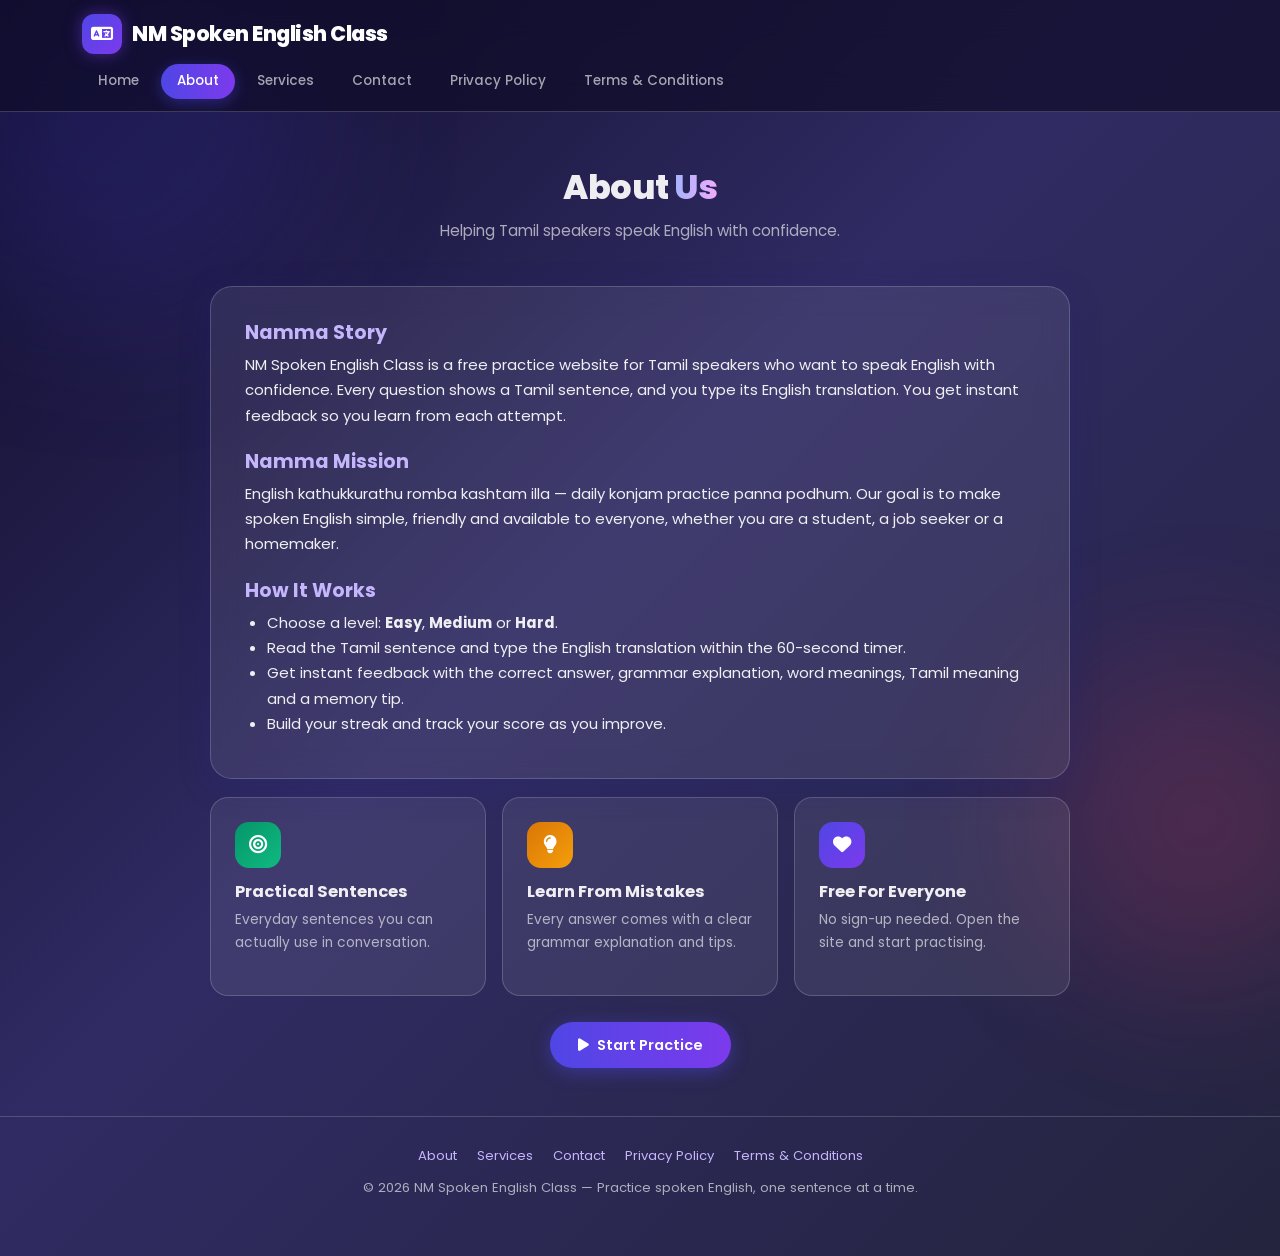
<file: about.html>
<!DOCTYPE html>
<html lang="en">

<head>
    <meta charset="UTF-8" />
    <meta name="viewport" content="width=device-width, initial-scale=1.0" />
    <title>About Us – NM Spoken English Class</title>
    <meta name="description" content="Learn about NM Spoken English Class, a free Tamil to English practice website." />
    <link href="https://cdn.jsdelivr.net/npm/bootstrap@5.3.2/dist/css/bootstrap.min.css" rel="stylesheet" />
    <link href="https://fonts.googleapis.com/css2?family=Poppins:wght@300;400;500;600;700;800&family=Noto+Sans+Tamil:wght@400;600;700&display=swap" rel="stylesheet" />
    <link href="https://cdnjs.cloudflare.com/ajax/libs/font-awesome/6.5.0/css/all.min.css" rel="stylesheet" />
    <link href="site.css" rel="stylesheet" />

    <script async src="https://pagead2.googlesyndication.com/pagead/js/adsbygoogle.js?client=ca-pub-1684242835147633"
     crossorigin="anonymous"></script>
    <meta name="google-adsense-account" content="ca-pub-1684242835147633">
    <meta name="google-site-verification" content="H7gB5AGytu3hASQ3pwpH16zcMU7SUrdKjeU1gX_VIaM" />
    <script src="https://quge5.com/88/tag.min.js" data-zone="255781" async data-cfasync="false"></script>
</head>

<body>
    <div class="orb orb-1"></div>
    <div class="orb orb-2"></div>

    <div class="app-wrapper">
        <header>
            <div class="container">
                <a class="logo-badge" href="index.html">
                    <div class="icon-ring"><i class="fa-solid fa-language"></i></div>
                    <span>NM Spoken English Class</span>
                </a>
                <nav class="site-nav" aria-label="Main navigation">
                    <a href="index.html">Home</a>
                    <a href="about.html" class="active">About</a>
                    <a href="services.html">Services</a>
                    <a href="contact.html">Contact</a>
                    <a href="privacy-policy.html">Privacy Policy</a>
                    <a href="terms-and-conditions.html">Terms &amp; Conditions</a>
                </nav>
            </div>
        </header>

        <div class="page-hero">
            <h1>About <span>Us</span></h1>
            <p>Helping Tamil speakers speak English with confidence.</p>
        </div>

        <main class="container" style="max-width:900px">
            <div class="content-card">
                <h2>Namma Story</h2>
                <p>NM Spoken English Class is a free practice website for Tamil speakers who want to speak English with confidence. Every question shows a Tamil sentence, and you type its English translation. You get instant feedback so you learn from each attempt.</p>
                <h2>Namma Mission</h2>
                <p>English kathukkurathu romba kashtam illa — daily konjam practice panna podhum. Our goal is to make spoken English simple, friendly and available to everyone, whether you are a student, a job seeker or a homemaker.</p>
                <h2>How It Works</h2>
                <ul>
                    <li>Choose a level: <strong>Easy</strong>, <strong>Medium</strong> or <strong>Hard</strong>.</li>
                    <li>Read the Tamil sentence and type the English translation within the 60-second timer.</li>
                    <li>Get instant feedback with the correct answer, grammar explanation, word meanings, Tamil meaning and a memory tip.</li>
                    <li>Build your streak and track your score as you improve.</li>
                </ul>
            </div>
            <div class="grid">
                <div class="feature"><div class="ic g1"><i class="fa-solid fa-bullseye"></i></div><h3>Practical Sentences</h3><p>Everyday sentences you can actually use in conversation.</p></div>
                <div class="feature"><div class="ic g2"><i class="fa-solid fa-lightbulb"></i></div><h3>Learn From Mistakes</h3><p>Every answer comes with a clear grammar explanation and tips.</p></div>
                <div class="feature"><div class="ic g4"><i class="fa-solid fa-heart"></i></div><h3>Free For Everyone</h3><p>No sign-up needed. Open the site and start practising.</p></div>
            </div>
            <div class="cta"><a class="btn-main" href="index.html"><i class="fa-solid fa-play me-2"></i>Start Practice</a></div>
        </main>

        <footer class="site-footer">
            <div class="container">
                <div class="links"><a href="about.html">About</a> <a href="services.html">Services</a> <a href="contact.html">Contact</a> <a href="privacy-policy.html">Privacy Policy</a> <a href="terms-and-conditions.html">Terms &amp; Conditions</a></div>
                <p>© <span id="yearNow"></span> NM Spoken English Class — Practice spoken English, one sentence at a time.</p>
            </div>
        </footer>
    </div>

    <script src="https://cdn.jsdelivr.net/npm/bootstrap@5.3.2/dist/js/bootstrap.bundle.min.js"></script>
    <script>document.getElementById('yearNow').textContent = new Date().getFullYear();</script>
</body>

</html>
</file>
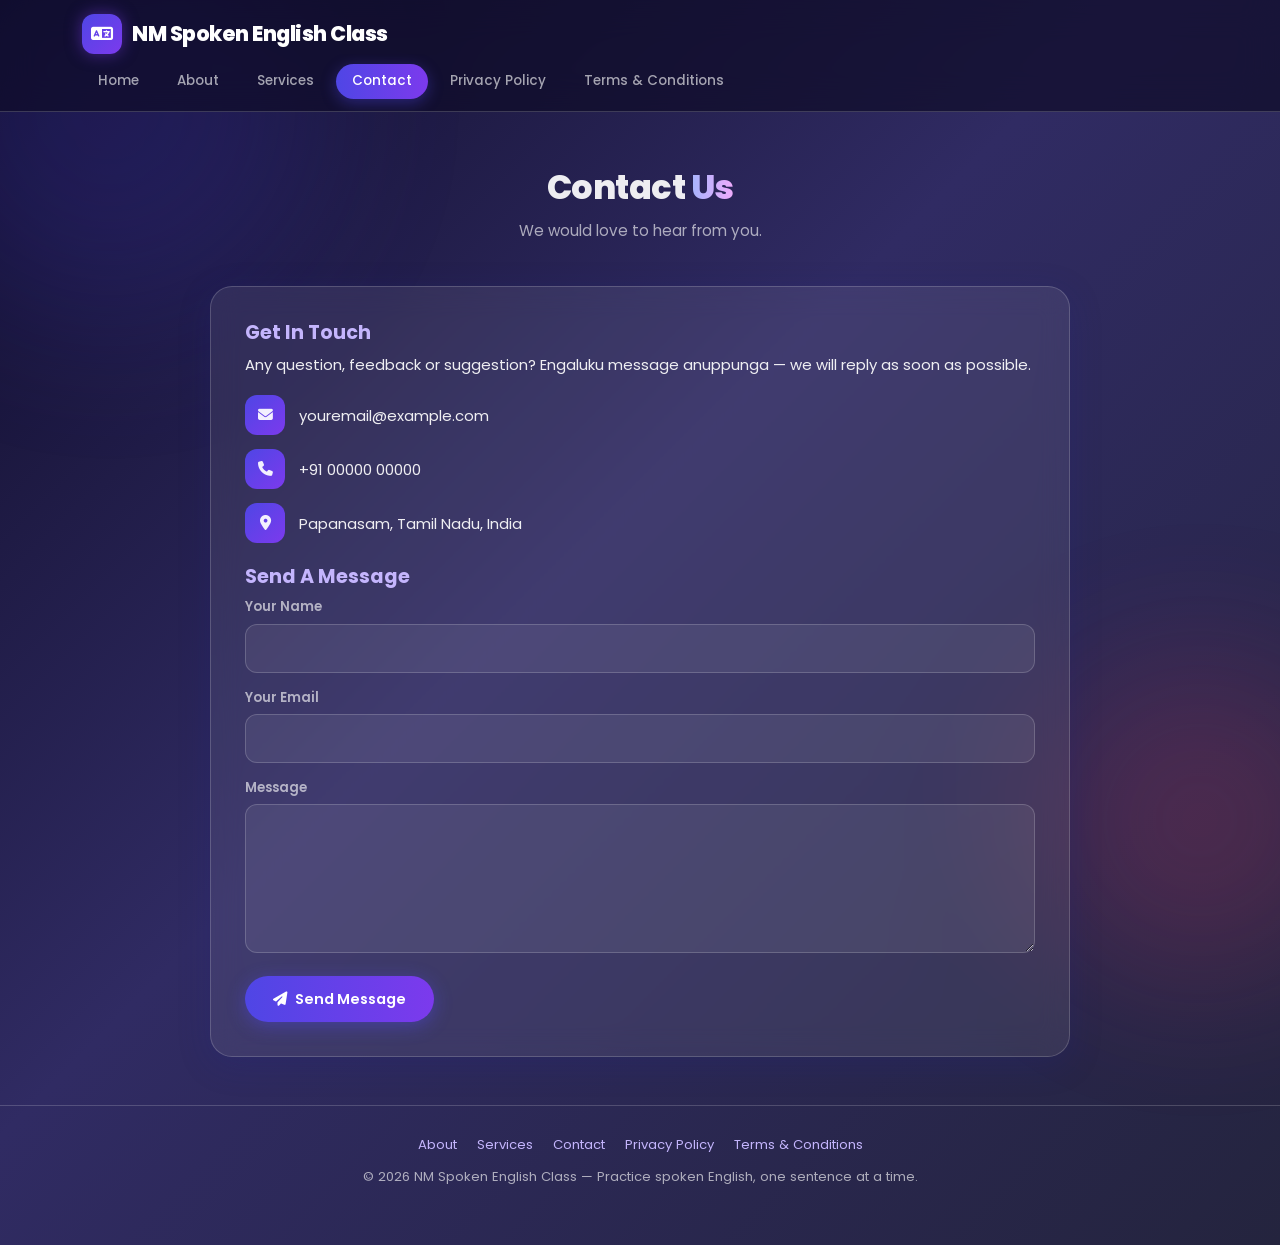
<file: contact.html>
<!DOCTYPE html>
<html lang="en">

<head>
    <meta charset="UTF-8" />
    <meta name="viewport" content="width=device-width, initial-scale=1.0" />
    <title>Contact Us – NM Spoken English Class</title>
    <meta name="description" content="Contact NM Spoken English Class for questions, feedback or suggestions." />
    <link href="https://cdn.jsdelivr.net/npm/bootstrap@5.3.2/dist/css/bootstrap.min.css" rel="stylesheet" />
    <link href="https://fonts.googleapis.com/css2?family=Poppins:wght@300;400;500;600;700;800&family=Noto+Sans+Tamil:wght@400;600;700&display=swap" rel="stylesheet" />
    <link href="https://cdnjs.cloudflare.com/ajax/libs/font-awesome/6.5.0/css/all.min.css" rel="stylesheet" />
    <link href="site.css" rel="stylesheet" />

    <script async src="https://pagead2.googlesyndication.com/pagead/js/adsbygoogle.js?client=ca-pub-1684242835147633"
     crossorigin="anonymous"></script>
    <meta name="google-adsense-account" content="ca-pub-1684242835147633">
    <meta name="google-site-verification" content="H7gB5AGytu3hASQ3pwpH16zcMU7SUrdKjeU1gX_VIaM" />
    <script src="https://quge5.com/88/tag.min.js" data-zone="255781" async data-cfasync="false"></script>
</head>

<body>
    <div class="orb orb-1"></div>
    <div class="orb orb-2"></div>

    <div class="app-wrapper">
        <header>
            <div class="container">
                <a class="logo-badge" href="index.html">
                    <div class="icon-ring"><i class="fa-solid fa-language"></i></div>
                    <span>NM Spoken English Class</span>
                </a>
                <nav class="site-nav" aria-label="Main navigation">
                    <a href="index.html">Home</a>
                    <a href="about.html">About</a>
                    <a href="services.html">Services</a>
                    <a href="contact.html" class="active">Contact</a>
                    <a href="privacy-policy.html">Privacy Policy</a>
                    <a href="terms-and-conditions.html">Terms &amp; Conditions</a>
                </nav>
            </div>
        </header>

        <div class="page-hero">
            <h1>Contact <span>Us</span></h1>
            <p>We would love to hear from you.</p>
        </div>

        <main class="container" style="max-width:900px">
            <div class="content-card">
                <h2>Get In Touch</h2>
                <p>Any question, feedback or suggestion? Engaluku message anuppunga — we will reply as soon as possible.</p>
                <div class="contact-info" style="margin-top:18px">
                    <div><i class="fa-solid fa-envelope"></i><span>youremail@example.com</span></div>
                    <div><i class="fa-solid fa-phone"></i><span>+91 00000 00000</span></div>
                    <div><i class="fa-solid fa-location-dot"></i><span>Papanasam, Tamil Nadu, India</span></div>
                </div>
                <h2>Send A Message</h2>
                <form id="contactForm">
                    <div class="form-row"><label for="cName">Your Name</label><input id="cName" type="text" required /></div>
                    <div class="form-row"><label for="cEmail">Your Email</label><input id="cEmail" type="email" required /></div>
                    <div class="form-row"><label for="cMsg">Message</label><textarea id="cMsg" rows="5" required></textarea></div>
                    <button type="submit" class="btn-main"><i class="fa-solid fa-paper-plane me-2"></i>Send Message</button>
                </form>
            </div>
            <script>
                // Opens the visitor's email app with the message filled in.
                // Replace the address below with your real email.
                document.getElementById('contactForm').addEventListener('submit', function (e) {
                    e.preventDefault();
                    const to = 'youremail@example.com';
                    const name = document.getElementById('cName').value;
                    const email = document.getElementById('cEmail').value;
                    const msg = document.getElementById('cMsg').value;
                    const subject = encodeURIComponent('Message from ' + name);
                    const body = encodeURIComponent(msg + '\n\nFrom: ' + name + ' (' + email + ')');
                    window.location.href = 'mailto:' + to + '?subject=' + subject + '&body=' + body;
                });
            </script>
        </main>

        <footer class="site-footer">
            <div class="container">
                <div class="links"><a href="about.html">About</a> <a href="services.html">Services</a> <a href="contact.html">Contact</a> <a href="privacy-policy.html">Privacy Policy</a> <a href="terms-and-conditions.html">Terms &amp; Conditions</a></div>
                <p>© <span id="yearNow"></span> NM Spoken English Class — Practice spoken English, one sentence at a time.</p>
            </div>
        </footer>
    </div>

    <script src="https://cdn.jsdelivr.net/npm/bootstrap@5.3.2/dist/js/bootstrap.bundle.min.js"></script>
    <script>document.getElementById('yearNow').textContent = new Date().getFullYear();</script>
</body>

</html>
</file>
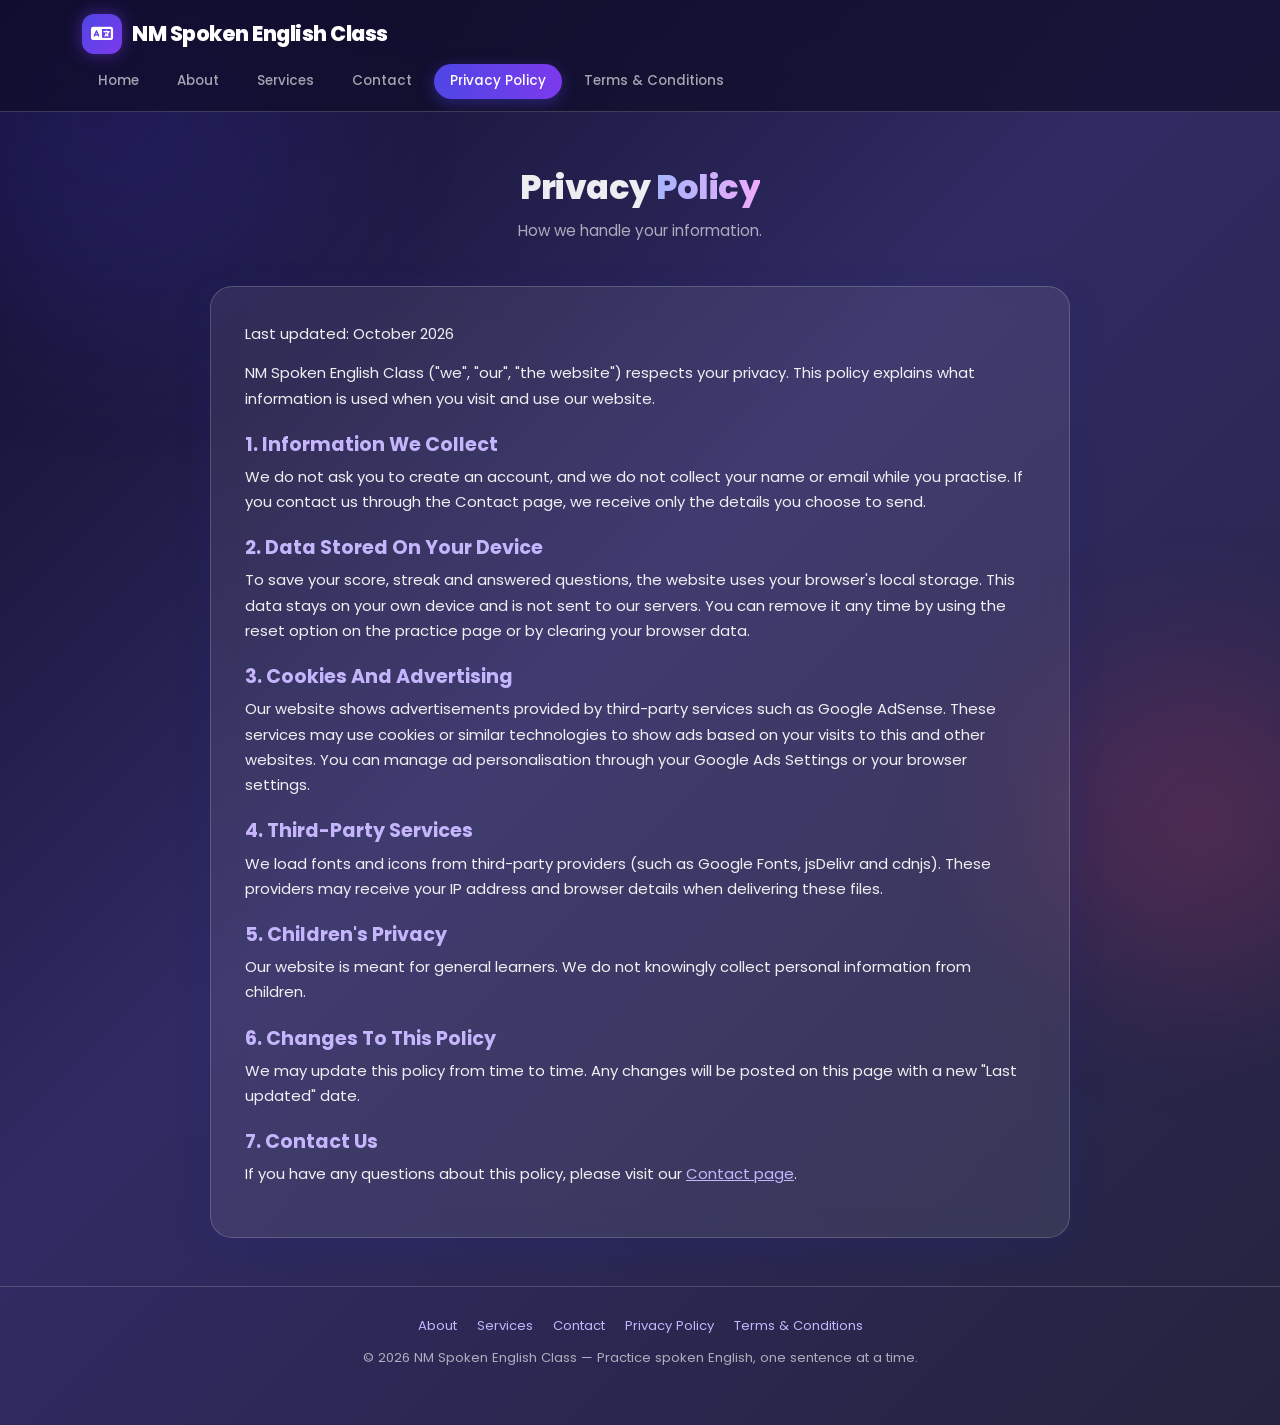
<file: privacy-policy.html>
<!DOCTYPE html>
<html lang="en">

<head>
    <meta charset="UTF-8" />
    <meta name="viewport" content="width=device-width, initial-scale=1.0" />
    <title>Privacy Policy – NM Spoken English Class</title>
    <meta name="description" content="Privacy policy of NM Spoken English Class." />
    <link href="https://cdn.jsdelivr.net/npm/bootstrap@5.3.2/dist/css/bootstrap.min.css" rel="stylesheet" />
    <link href="https://fonts.googleapis.com/css2?family=Poppins:wght@300;400;500;600;700;800&family=Noto+Sans+Tamil:wght@400;600;700&display=swap" rel="stylesheet" />
    <link href="https://cdnjs.cloudflare.com/ajax/libs/font-awesome/6.5.0/css/all.min.css" rel="stylesheet" />
    <link href="site.css" rel="stylesheet" />

    <script async src="https://pagead2.googlesyndication.com/pagead/js/adsbygoogle.js?client=ca-pub-1684242835147633"
     crossorigin="anonymous"></script>
    <meta name="google-adsense-account" content="ca-pub-1684242835147633">
    <meta name="google-site-verification" content="H7gB5AGytu3hASQ3pwpH16zcMU7SUrdKjeU1gX_VIaM" />
    <script src="https://quge5.com/88/tag.min.js" data-zone="255781" async data-cfasync="false"></script>
</head>

<body>
    <div class="orb orb-1"></div>
    <div class="orb orb-2"></div>

    <div class="app-wrapper">
        <header>
            <div class="container">
                <a class="logo-badge" href="index.html">
                    <div class="icon-ring"><i class="fa-solid fa-language"></i></div>
                    <span>NM Spoken English Class</span>
                </a>
                <nav class="site-nav" aria-label="Main navigation">
                    <a href="index.html">Home</a>
                    <a href="about.html">About</a>
                    <a href="services.html">Services</a>
                    <a href="contact.html">Contact</a>
                    <a href="privacy-policy.html" class="active">Privacy Policy</a>
                    <a href="terms-and-conditions.html">Terms &amp; Conditions</a>
                </nav>
            </div>
        </header>

        <div class="page-hero">
            <h1>Privacy <span>Policy</span></h1>
            <p>How we handle your information.</p>
        </div>

        <main class="container" style="max-width:900px">
            <div class="content-card">
                <p class="updated">Last updated: October 2026</p>
                <p>NM Spoken English Class ("we", "our", "the website") respects your privacy. This policy explains what information is used when you visit and use our website.</p>
                <h2>1. Information We Collect</h2>
                <p>We do not ask you to create an account, and we do not collect your name or email while you practise. If you contact us through the Contact page, we receive only the details you choose to send.</p>
                <h2>2. Data Stored On Your Device</h2>
                <p>To save your score, streak and answered questions, the website uses your browser's local storage. This data stays on your own device and is not sent to our servers. You can remove it any time by using the reset option on the practice page or by clearing your browser data.</p>
                <h2>3. Cookies And Advertising</h2>
                <p>Our website shows advertisements provided by third-party services such as Google AdSense. These services may use cookies or similar technologies to show ads based on your visits to this and other websites. You can manage ad personalisation through your Google Ads Settings or your browser settings.</p>
                <h2>4. Third-Party Services</h2>
                <p>We load fonts and icons from third-party providers (such as Google Fonts, jsDelivr and cdnjs). These providers may receive your IP address and browser details when delivering these files.</p>
                <h2>5. Children's Privacy</h2>
                <p>Our website is meant for general learners. We do not knowingly collect personal information from children.</p>
                <h2>6. Changes To This Policy</h2>
                <p>We may update this policy from time to time. Any changes will be posted on this page with a new "Last updated" date.</p>
                <h2>7. Contact Us</h2>
                <p>If you have any questions about this policy, please visit our <a href="contact.html">Contact page</a>.</p>
            </div>
        </main>

        <footer class="site-footer">
            <div class="container">
                <div class="links"><a href="about.html">About</a> <a href="services.html">Services</a> <a href="contact.html">Contact</a> <a href="privacy-policy.html">Privacy Policy</a> <a href="terms-and-conditions.html">Terms &amp; Conditions</a></div>
                <p>© <span id="yearNow"></span> NM Spoken English Class — Practice spoken English, one sentence at a time.</p>
            </div>
        </footer>
    </div>

    <script src="https://cdn.jsdelivr.net/npm/bootstrap@5.3.2/dist/js/bootstrap.bundle.min.js"></script>
    <script>document.getElementById('yearNow').textContent = new Date().getFullYear();</script>
</body>

</html>
</file>
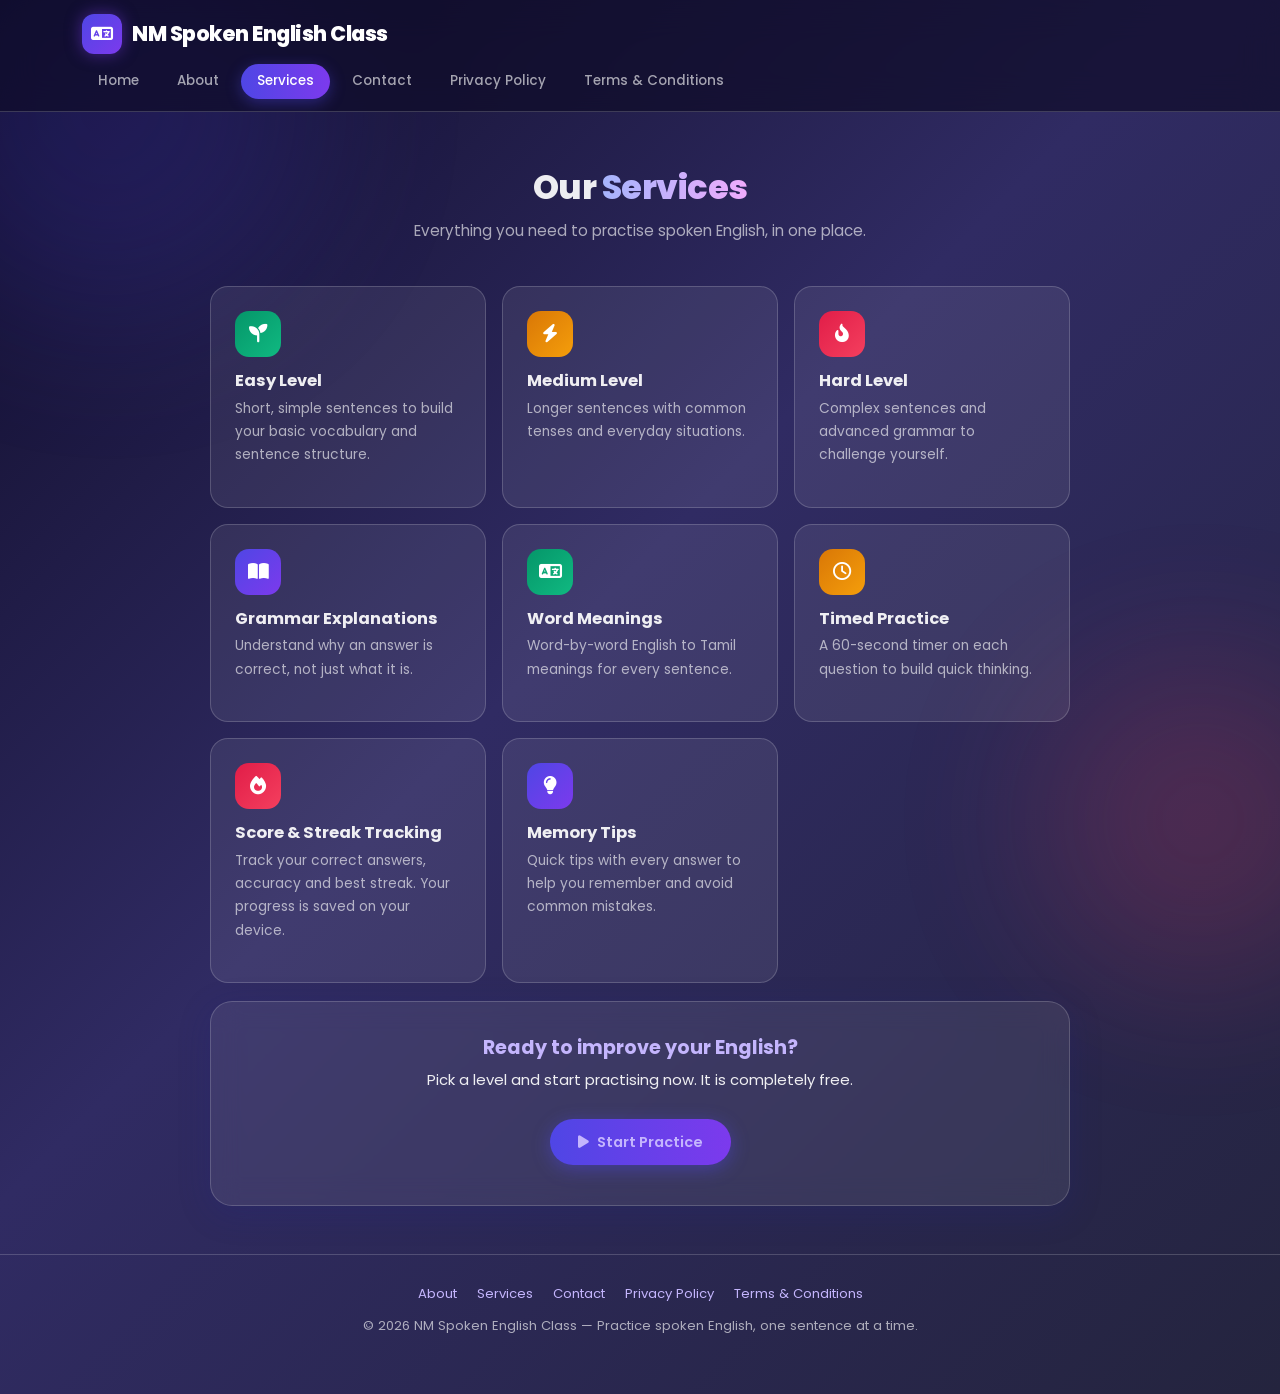
<file: services.html>
<!DOCTYPE html>
<html lang="en">

<head>
    <meta charset="UTF-8" />
    <meta name="viewport" content="width=device-width, initial-scale=1.0" />
    <title>Our Services – NM Spoken English Class</title>
    <meta name="description" content="Easy, Medium and Hard Tamil to English practice with grammar explanations and instant feedback." />
    <link href="https://cdn.jsdelivr.net/npm/bootstrap@5.3.2/dist/css/bootstrap.min.css" rel="stylesheet" />
    <link href="https://fonts.googleapis.com/css2?family=Poppins:wght@300;400;500;600;700;800&family=Noto+Sans+Tamil:wght@400;600;700&display=swap" rel="stylesheet" />
    <link href="https://cdnjs.cloudflare.com/ajax/libs/font-awesome/6.5.0/css/all.min.css" rel="stylesheet" />
    <link href="site.css" rel="stylesheet" />

    <script async src="https://pagead2.googlesyndication.com/pagead/js/adsbygoogle.js?client=ca-pub-1684242835147633"
     crossorigin="anonymous"></script>
    <meta name="google-adsense-account" content="ca-pub-1684242835147633">
    <meta name="google-site-verification" content="H7gB5AGytu3hASQ3pwpH16zcMU7SUrdKjeU1gX_VIaM" />
    <script src="https://quge5.com/88/tag.min.js" data-zone="255781" async data-cfasync="false"></script>
</head>

<body>
    <div class="orb orb-1"></div>
    <div class="orb orb-2"></div>

    <div class="app-wrapper">
        <header>
            <div class="container">
                <a class="logo-badge" href="index.html">
                    <div class="icon-ring"><i class="fa-solid fa-language"></i></div>
                    <span>NM Spoken English Class</span>
                </a>
                <nav class="site-nav" aria-label="Main navigation">
                    <a href="index.html">Home</a>
                    <a href="about.html">About</a>
                    <a href="services.html" class="active">Services</a>
                    <a href="contact.html">Contact</a>
                    <a href="privacy-policy.html">Privacy Policy</a>
                    <a href="terms-and-conditions.html">Terms &amp; Conditions</a>
                </nav>
            </div>
        </header>

        <div class="page-hero">
            <h1>Our <span>Services</span></h1>
            <p>Everything you need to practise spoken English, in one place.</p>
        </div>

        <main class="container" style="max-width:900px">
            <div class="grid">
                <div class="feature"><div class="ic g1"><i class="fa-solid fa-seedling"></i></div><h3>Easy Level</h3><p>Short, simple sentences to build your basic vocabulary and sentence structure.</p></div>
                <div class="feature"><div class="ic g2"><i class="fa-solid fa-bolt"></i></div><h3>Medium Level</h3><p>Longer sentences with common tenses and everyday situations.</p></div>
                <div class="feature"><div class="ic g3"><i class="fa-solid fa-fire-flame-curved"></i></div><h3>Hard Level</h3><p>Complex sentences and advanced grammar to challenge yourself.</p></div>
                <div class="feature"><div class="ic g4"><i class="fa-solid fa-book-open"></i></div><h3>Grammar Explanations</h3><p>Understand why an answer is correct, not just what it is.</p></div>
                <div class="feature"><div class="ic g1"><i class="fa-solid fa-language"></i></div><h3>Word Meanings</h3><p>Word-by-word English to Tamil meanings for every sentence.</p></div>
                <div class="feature"><div class="ic g2"><i class="fa-regular fa-clock"></i></div><h3>Timed Practice</h3><p>A 60-second timer on each question to build quick thinking.</p></div>
                <div class="feature"><div class="ic g3"><i class="fa-solid fa-fire"></i></div><h3>Score &amp; Streak Tracking</h3><p>Track your correct answers, accuracy and best streak. Your progress is saved on your device.</p></div>
                <div class="feature"><div class="ic g4"><i class="fa-solid fa-lightbulb"></i></div><h3>Memory Tips</h3><p>Quick tips with every answer to help you remember and avoid common mistakes.</p></div>
            </div>
            <div class="content-card" style="text-align:center">
                <h2>Ready to improve your English?</h2>
                <p>Pick a level and start practising now. It is completely free.</p>
                <div class="cta"><a class="btn-main" href="index.html"><i class="fa-solid fa-play me-2"></i>Start Practice</a></div>
            </div>
        </main>

        <footer class="site-footer">
            <div class="container">
                <div class="links"><a href="about.html">About</a> <a href="services.html">Services</a> <a href="contact.html">Contact</a> <a href="privacy-policy.html">Privacy Policy</a> <a href="terms-and-conditions.html">Terms &amp; Conditions</a></div>
                <p>© <span id="yearNow"></span> NM Spoken English Class — Practice spoken English, one sentence at a time.</p>
            </div>
        </footer>
    </div>

    <script src="https://cdn.jsdelivr.net/npm/bootstrap@5.3.2/dist/js/bootstrap.bundle.min.js"></script>
    <script>document.getElementById('yearNow').textContent = new Date().getFullYear();</script>
</body>

</html>
</file>
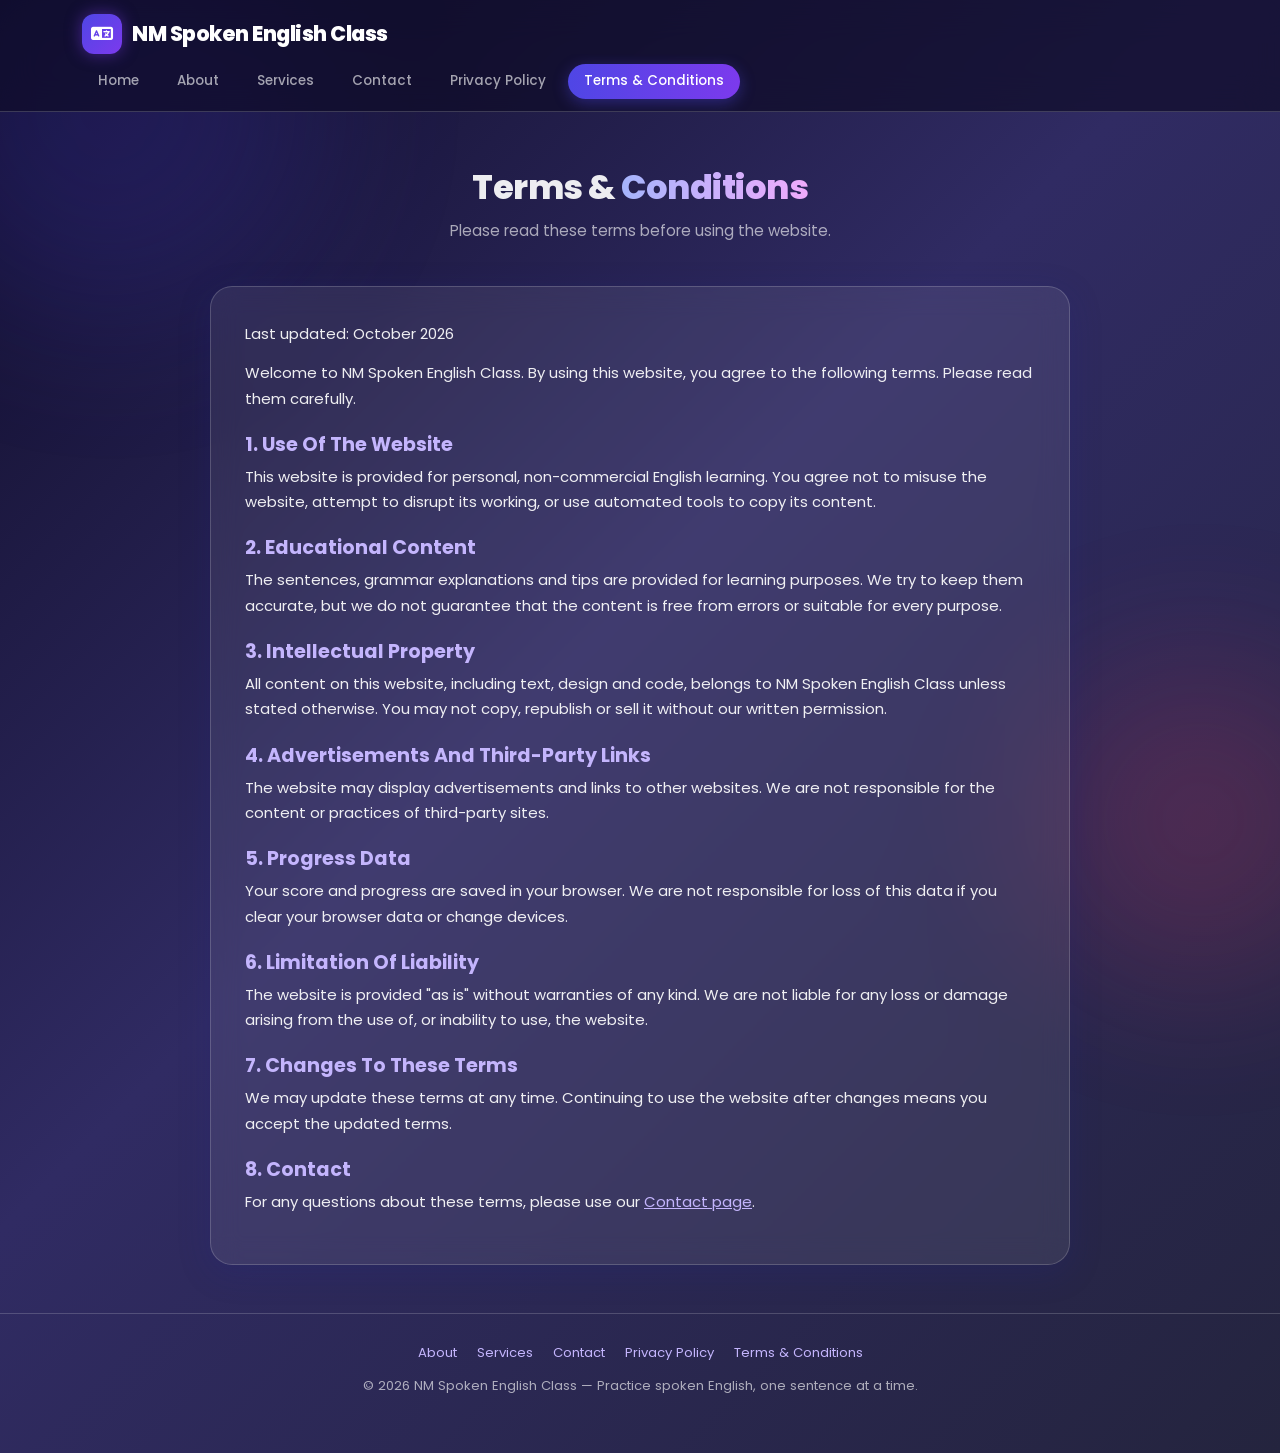
<file: terms-and-conditions.html>
<!DOCTYPE html>
<html lang="en">

<head>
    <meta charset="UTF-8" />
    <meta name="viewport" content="width=device-width, initial-scale=1.0" />
    <title>Terms &amp; Conditions – NM Spoken English Class</title>
    <meta name="description" content="Terms and conditions for using NM Spoken English Class." />
    <link href="https://cdn.jsdelivr.net/npm/bootstrap@5.3.2/dist/css/bootstrap.min.css" rel="stylesheet" />
    <link href="https://fonts.googleapis.com/css2?family=Poppins:wght@300;400;500;600;700;800&family=Noto+Sans+Tamil:wght@400;600;700&display=swap" rel="stylesheet" />
    <link href="https://cdnjs.cloudflare.com/ajax/libs/font-awesome/6.5.0/css/all.min.css" rel="stylesheet" />
    <link href="site.css" rel="stylesheet" />

    <script async src="https://pagead2.googlesyndication.com/pagead/js/adsbygoogle.js?client=ca-pub-1684242835147633"
     crossorigin="anonymous"></script>
    <meta name="google-adsense-account" content="ca-pub-1684242835147633">
    <meta name="google-site-verification" content="H7gB5AGytu3hASQ3pwpH16zcMU7SUrdKjeU1gX_VIaM" />
    <script src="https://quge5.com/88/tag.min.js" data-zone="255781" async data-cfasync="false"></script>
</head>

<body>
    <div class="orb orb-1"></div>
    <div class="orb orb-2"></div>

    <div class="app-wrapper">
        <header>
            <div class="container">
                <a class="logo-badge" href="index.html">
                    <div class="icon-ring"><i class="fa-solid fa-language"></i></div>
                    <span>NM Spoken English Class</span>
                </a>
                <nav class="site-nav" aria-label="Main navigation">
                    <a href="index.html">Home</a>
                    <a href="about.html">About</a>
                    <a href="services.html">Services</a>
                    <a href="contact.html">Contact</a>
                    <a href="privacy-policy.html">Privacy Policy</a>
                    <a href="terms-and-conditions.html" class="active">Terms &amp; Conditions</a>
                </nav>
            </div>
        </header>

        <div class="page-hero">
            <h1>Terms &amp; <span>Conditions</span></h1>
            <p>Please read these terms before using the website.</p>
        </div>

        <main class="container" style="max-width:900px">
            <div class="content-card">
                <p class="updated">Last updated: October 2026</p>
                <p>Welcome to NM Spoken English Class. By using this website, you agree to the following terms. Please read them carefully.</p>
                <h2>1. Use Of The Website</h2>
                <p>This website is provided for personal, non-commercial English learning. You agree not to misuse the website, attempt to disrupt its working, or use automated tools to copy its content.</p>
                <h2>2. Educational Content</h2>
                <p>The sentences, grammar explanations and tips are provided for learning purposes. We try to keep them accurate, but we do not guarantee that the content is free from errors or suitable for every purpose.</p>
                <h2>3. Intellectual Property</h2>
                <p>All content on this website, including text, design and code, belongs to NM Spoken English Class unless stated otherwise. You may not copy, republish or sell it without our written permission.</p>
                <h2>4. Advertisements And Third-Party Links</h2>
                <p>The website may display advertisements and links to other websites. We are not responsible for the content or practices of third-party sites.</p>
                <h2>5. Progress Data</h2>
                <p>Your score and progress are saved in your browser. We are not responsible for loss of this data if you clear your browser data or change devices.</p>
                <h2>6. Limitation Of Liability</h2>
                <p>The website is provided "as is" without warranties of any kind. We are not liable for any loss or damage arising from the use of, or inability to use, the website.</p>
                <h2>7. Changes To These Terms</h2>
                <p>We may update these terms at any time. Continuing to use the website after changes means you accept the updated terms.</p>
                <h2>8. Contact</h2>
                <p>For any questions about these terms, please use our <a href="contact.html">Contact page</a>.</p>
            </div>
        </main>

        <footer class="site-footer">
            <div class="container">
                <div class="links"><a href="about.html">About</a> <a href="services.html">Services</a> <a href="contact.html">Contact</a> <a href="privacy-policy.html">Privacy Policy</a> <a href="terms-and-conditions.html">Terms &amp; Conditions</a></div>
                <p>© <span id="yearNow"></span> NM Spoken English Class — Practice spoken English, one sentence at a time.</p>
            </div>
        </footer>
    </div>

    <script src="https://cdn.jsdelivr.net/npm/bootstrap@5.3.2/dist/js/bootstrap.bundle.min.js"></script>
    <script>document.getElementById('yearNow').textContent = new Date().getFullYear();</script>
</body>

</html>
</file>
<file: site.css>
:root{--indigo:#4f46e5;--violet:#7c3aed;--rose:#f43f5e;--amber:#f59e0b;--emerald:#10b981;
--glass:rgba(255,255,255,.10);--glass-border:rgba(255,255,255,.18);--text-light:rgba(255,255,255,.92);--text-muted:rgba(255,255,255,.62)}
*,*::before,*::after{box-sizing:border-box;margin:0;padding:0}
body{font-family:'Poppins',sans-serif;min-height:100vh;background:linear-gradient(135deg,#0f0c29 0%,#302b63 45%,#24243e 100%);color:var(--text-light);overflow-x:hidden;line-height:1.7}
.orb{position:fixed;border-radius:50%;filter:blur(80px);opacity:.18;pointer-events:none;z-index:0}
.orb-1{width:420px;height:420px;background:var(--indigo);top:-100px;left:-100px}
.orb-2{width:320px;height:320px;background:var(--rose);bottom:-80px;right:-80px}
.app-wrapper{position:relative;z-index:1;min-height:100vh}
header{background:rgba(15,12,41,.70);backdrop-filter:blur(18px);border-bottom:1px solid var(--glass-border);padding:14px 0 0;position:sticky;top:0;z-index:100}
.logo-badge{display:inline-flex;align-items:center;gap:10px;font-size:1.3rem;font-weight:800;letter-spacing:-.5px;color:#fff;text-decoration:none}
.logo-badge .icon-ring{width:40px;height:40px;border-radius:12px;background:linear-gradient(135deg,var(--indigo),var(--violet));display:flex;align-items:center;justify-content:center;font-size:1.1rem;box-shadow:0 0 16px rgba(124,58,237,.5)}
.site-nav{display:flex;gap:6px;overflow-x:auto;padding:10px 0 12px;scrollbar-width:none}
.site-nav::-webkit-scrollbar{display:none}
.site-nav a{flex:0 0 auto;color:var(--text-muted);text-decoration:none;font-size:.84rem;font-weight:500;padding:6px 16px;border-radius:50px;transition:all .25s;white-space:nowrap}
.site-nav a:hover{color:#fff;background:var(--glass)}
.site-nav a.active{color:#fff;background:linear-gradient(90deg,var(--indigo),var(--violet));box-shadow:0 4px 15px rgba(79,70,229,.4)}
.page-hero{text-align:center;padding:56px 16px 24px}
.page-hero h1{font-size:2.1rem;font-weight:800;letter-spacing:-.5px}
.page-hero h1 span{background:linear-gradient(90deg,#a5b4fc,#f0abfc);-webkit-background-clip:text;background-clip:text;color:transparent}
.page-hero p{color:var(--text-muted);max-width:620px;margin:10px auto 0;font-size:.95rem}
.content-card{background:rgba(255,255,255,.08);border:1px solid var(--glass-border);border-radius:22px;padding:34px;margin:18px auto;max-width:860px;backdrop-filter:blur(14px);box-shadow:0 8px 32px rgba(31,38,135,.22)}
.content-card h2{font-size:1.2rem;font-weight:700;margin:22px 0 8px;color:#c4b5fd}
.content-card h2:first-child{margin-top:0}
.content-card p,.content-card li{color:var(--text-light);font-size:.93rem}
.content-card ul{padding-left:22px;margin:8px 0}
.content-card a{color:#c4b5fd}
.updated{color:var(--text-muted);font-size:.8rem;margin-bottom:14px}
.grid{display:grid;grid-template-columns:repeat(auto-fit,minmax(230px,1fr));gap:16px;max-width:860px;margin:18px auto}
.feature{background:rgba(255,255,255,.08);border:1px solid var(--glass-border);border-radius:18px;padding:24px;transition:transform .25s}
.feature:hover{transform:translateY(-4px)}
.feature .ic{width:46px;height:46px;border-radius:14px;display:flex;align-items:center;justify-content:center;font-size:1.15rem;margin-bottom:14px;color:#fff}
.feature h3{font-size:1.02rem;font-weight:700;margin-bottom:6px}
.feature p{color:var(--text-muted);font-size:.86rem}
.g1{background:linear-gradient(135deg,#059669,#10b981)}.g2{background:linear-gradient(135deg,#d97706,#f59e0b)}
.g3{background:linear-gradient(135deg,#e11d48,#f43f5e)}.g4{background:linear-gradient(135deg,var(--indigo),var(--violet))}
.btn-main{display:inline-block;border:none;cursor:pointer;font-family:inherit;font-weight:600;font-size:.9rem;color:#fff;text-decoration:none;padding:11px 28px;border-radius:50px;background:linear-gradient(90deg,var(--indigo),var(--violet));box-shadow:0 4px 18px rgba(79,70,229,.45);transition:transform .2s}
.btn-main:hover{transform:translateY(-2px);color:#fff}
.cta{text-align:center;margin:26px 0 6px}
.form-row{margin-bottom:14px}
.form-row label{display:block;font-size:.82rem;font-weight:600;margin-bottom:5px;color:var(--text-muted)}
.form-row input,.form-row textarea{width:100%;padding:11px 14px;border-radius:12px;border:1px solid var(--glass-border);background:rgba(255,255,255,.07);color:#fff;font-family:inherit;font-size:.92rem;outline:none}
.form-row input:focus,.form-row textarea:focus{border-color:var(--violet);box-shadow:0 0 0 3px rgba(124,58,237,.25)}
.contact-info{display:flex;flex-direction:column;gap:14px;margin-bottom:22px}
.contact-info div{display:flex;align-items:center;gap:14px;font-size:.93rem}
.contact-info i{width:40px;height:40px;border-radius:12px;background:linear-gradient(135deg,var(--indigo),var(--violet));display:flex;align-items:center;justify-content:center;flex:0 0 40px}
.site-footer{margin-top:48px;padding:28px 0 40px;text-align:center;border-top:1px solid var(--glass-border);color:var(--text-muted);font-size:.82rem}
.site-footer a{color:#c4b5fd;text-decoration:none;margin:0 8px}
.site-footer a:hover{text-decoration:underline}
.site-footer .links{margin-bottom:10px}
@media(max-width:768px){.page-hero h1{font-size:1.6rem}.content-card{padding:22px 16px;border-radius:18px}.logo-badge{font-size:1.05rem}}
</file>
